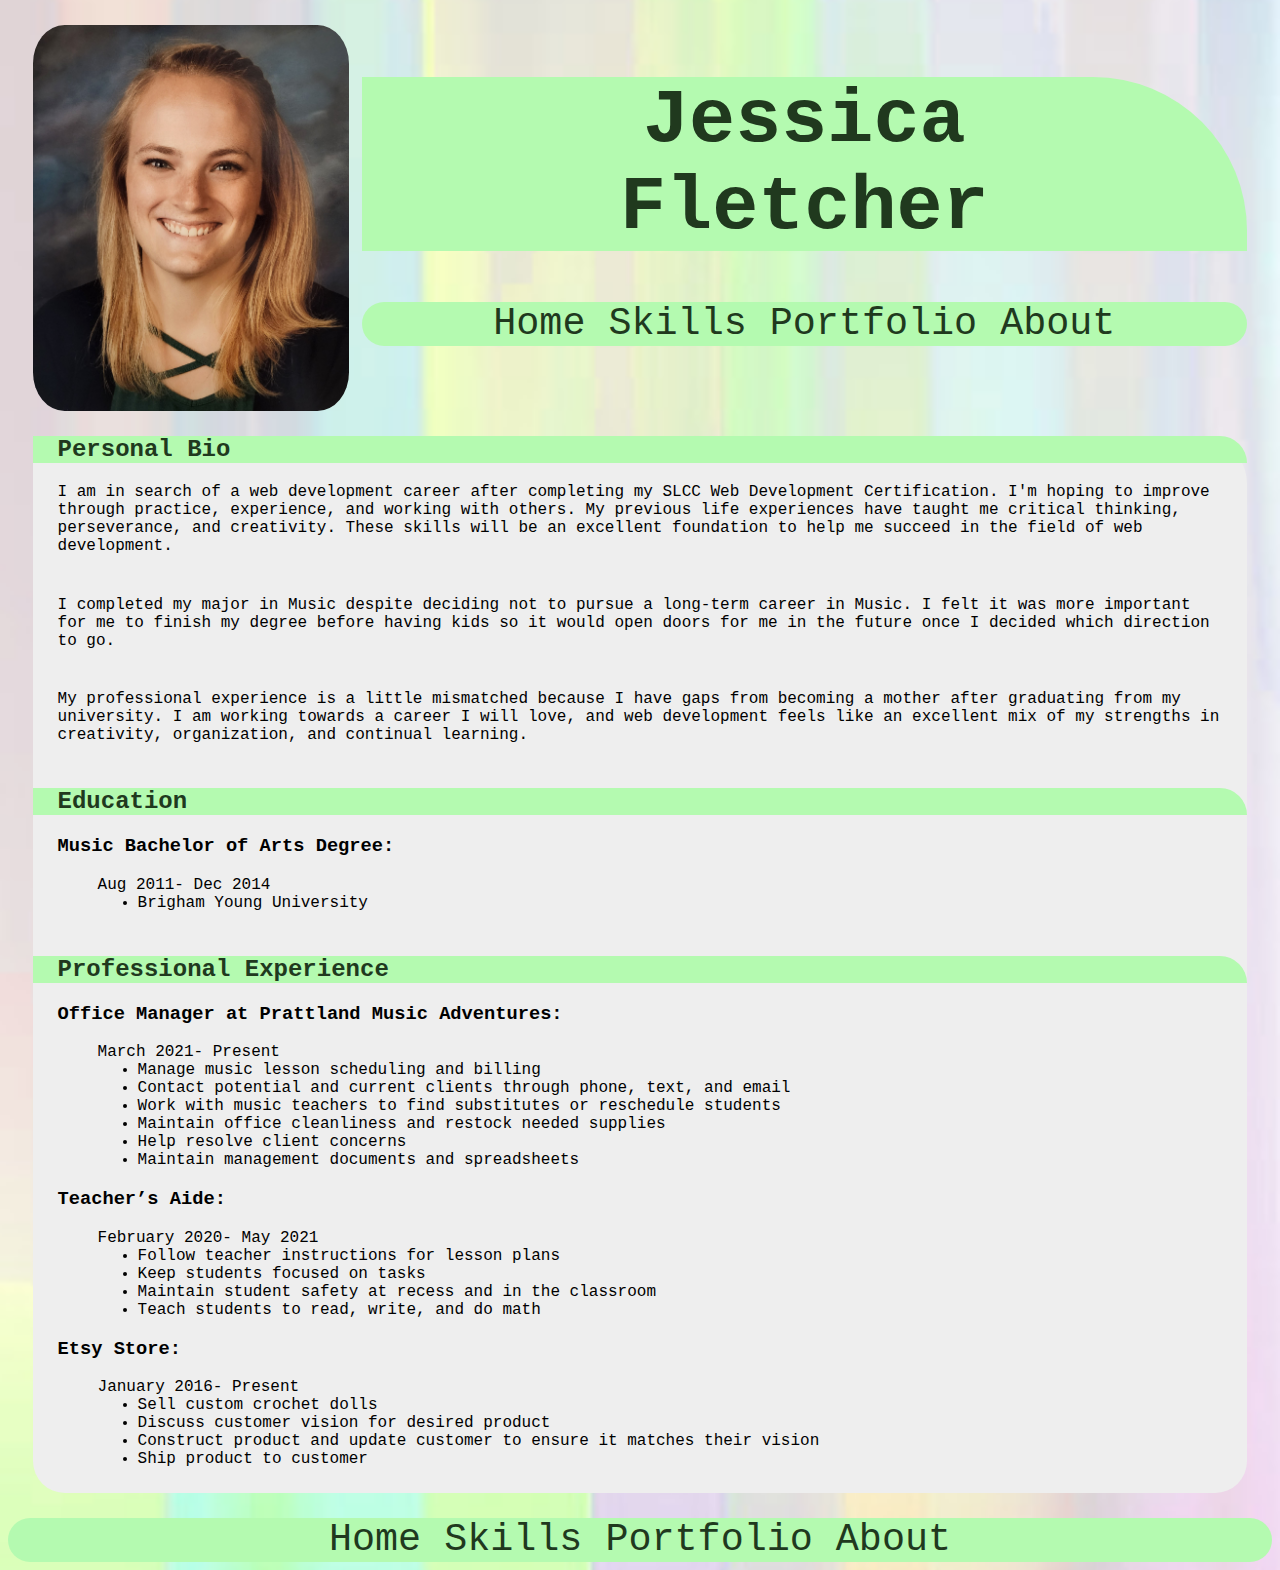
<file: pages/index.html>
<!DOCTYPE html>
<html lang="en">
    <head>
        <link rel="stylesheet" type="text/css" href="css/style.css">
        <meta charset="UTF-8" />
        <meta name="viewport" content="width=device-width, initial-scale=1.0" />
        <title>Jessica Fletcher Resume</title>
    </head>
    <body>
        <header>
            <h1>Jessica<br>Fletcher</h1>
            <nav class="header">
                        <a href="index.html" title="Resume Home">Home</a>
                        <a href="skills.html" title="Skills">Skills</a>
                        <a href="portfolio.html" title="Resume Portfolio">Portfolio</a>
                        <a href="about.html" title="About Jessica">About</a>
            </nav>
            <img src="../images/headshot.jpg" alt="Headshot of Jessica Fletcher">
        </header>
        <article>
            <section>
                <h2>Personal Bio</h2>
                    <p>I am in search of a web development career after completing my SLCC Web Development Certification. I'm hoping to improve through practice, experience, and working with others. My previous life experiences have taught me critical thinking, perseverance, and creativity. These skills will be an excellent foundation to help me succeed in the field of web development. </p>
                    <p>I completed my major in Music despite deciding not to pursue a long-term career in Music. I felt it was more important for me to finish my degree before having kids so it would open doors for me in the future once I decided which direction to go.</p>
                    <p>My professional experience is a little mismatched because I have gaps from becoming a mother after graduating from my university. I am working towards a career I will love, and web development feels like an excellent mix of my strengths in creativity, organization, and continual learning. </p>
            </section>
            <section>
                <h2>Education</h2>
                    <dl>
                        <dt><h3>Music Bachelor of Arts Degree:</h3></dt>
                        <dd>Aug 2011- Dec 2014
                            <ul>
                                <li>Brigham Young University</li>
                            </ul>
                        </dd>
                    </dl>
            </section>
            <section>
                <h2>Professional Experience</h2>
                    <dl>
                        <dt><h3>Office Manager at Prattland Music Adventures:</h3></dt>
                            <dd>March 2021- Present
                                <ul>
                                    <li>Manage music lesson scheduling and billing</li>
                                    <li>Contact potential and current clients through phone, text, and email</li>
                                    <li>Work with music teachers to find substitutes or reschedule students</li>
                                    <li>Maintain office cleanliness and restock needed supplies</li>
                                    <li>Help resolve client concerns</li>
                                    <li>Maintain management documents and spreadsheets</li>
                                </ul>
                            </dd>
                        <dt><h3>Teacher’s Aide:</h3></dt>
                            <dd>February 2020- May 2021
                                <ul>
                                    <li>Follow teacher instructions for lesson plans</li>
                                    <li>Keep students focused on tasks</li>
                                    <li>Maintain student safety at recess and in the classroom</li>
                                    <li>Teach students to read, write, and do math</li>
                                </ul>
                            </dd>
                        <dt><h3>Etsy Store:</h3></dt>
                            <dd>January 2016- Present
                                <ul>
                                    <li>Sell custom crochet dolls</li>
                                    <li>Discuss customer vision for desired product</li>
                                    <li>Construct product and update customer to ensure it matches their vision</li>
                                    <li>Ship product to customer</li>
                                </ul>
                            </dd>
                    </dl>
            </section>
        </article>
        <footer>
            <nav>
                <a href="index.html" title="Resume Home">Home</a>
                <a href="skills.html" title="Skills">Skills</a>
                <a href="portfolio.html" title="Resume Portfolio">Portfolio</a>
                <a href="about.html" title="About Jessica">About</a>
            </nav>
        </footer>
    </body>
</html>
</file>
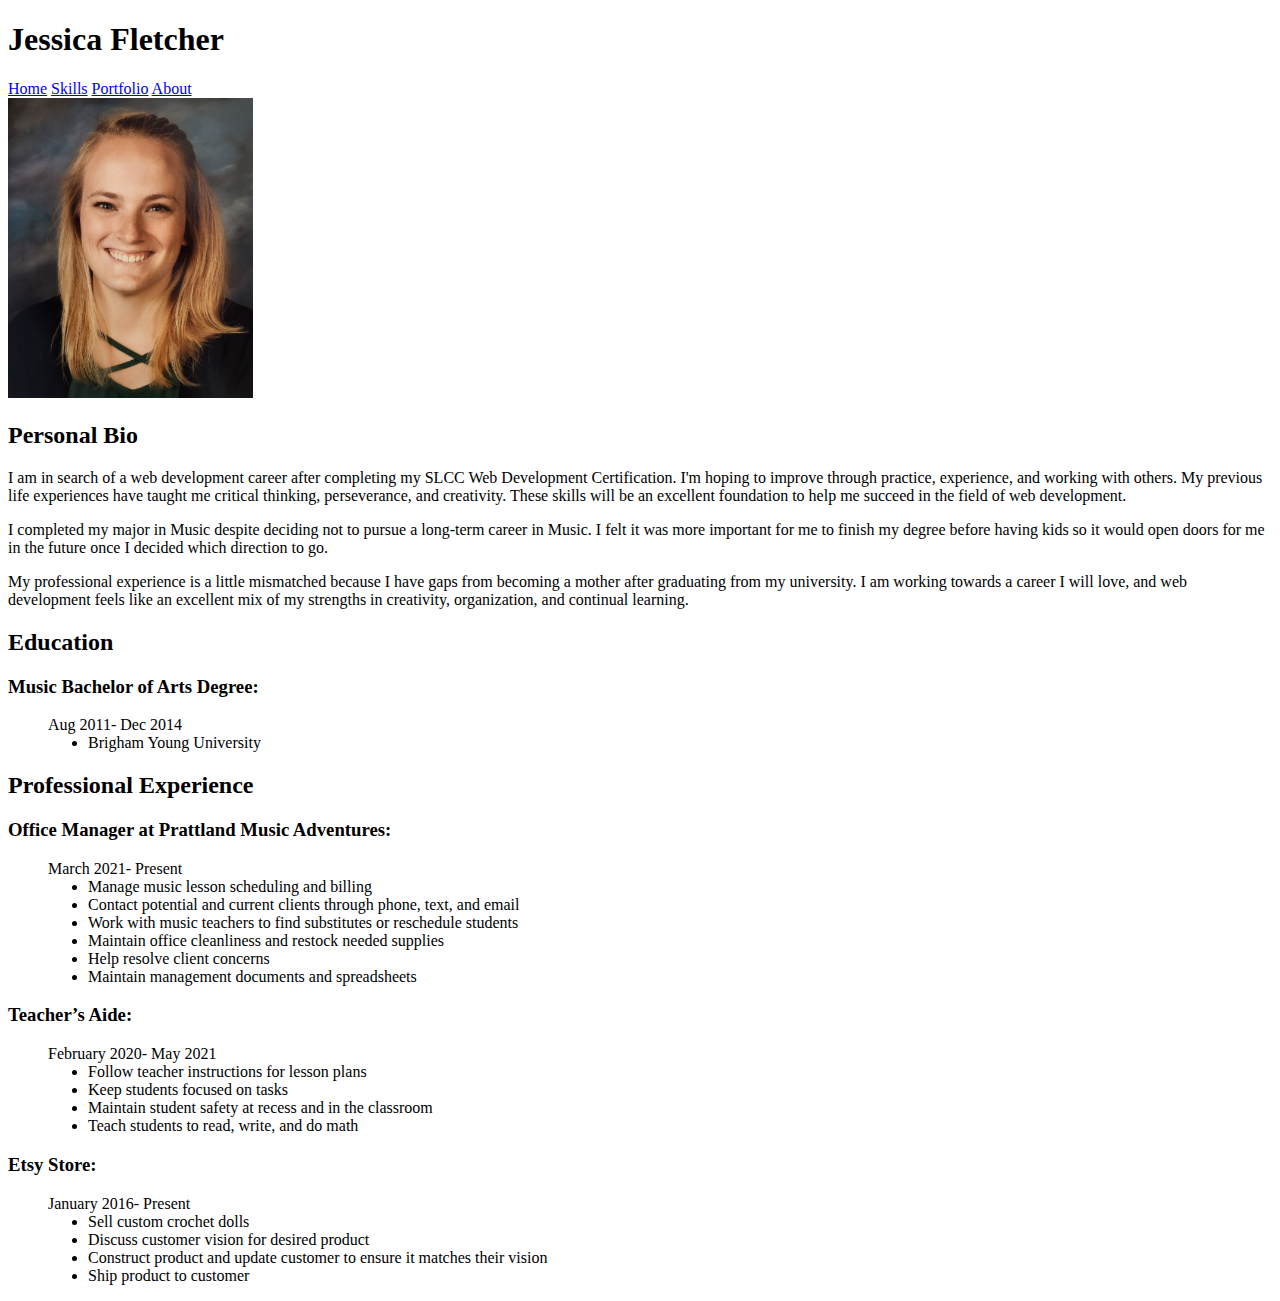
<file: home.html>
<!DOCTYPE html>
<html lang="en">
    <head>
        <meta charset="UTF-8" />
        <meta name="viewport" content="width=device-width, initial-scale=1.0" />
        <title>Jessica Fletcher Resume</title>
    </head>
    <body>
        <header>
            <h1>Jessica Fletcher</h1>
        </header>
        <nav>
                <a href="http://www.jessicafletcher.slccwebdev.com/home.html" title="Resume Home">Home</a>
                <a href="pages/skills.html" title="Skills">Skills</a>
                <a href="pages/portfolio.html" title="Resume Portfolio">Portfolio</a>
                <a href="pages/about.html" title="About Jessica">About</a>
        </nav>
        <aside>
            <img src="pages/images/headshot.jpg" alt="Headshot of Jessica Fletcher" height="300">
        </aside>
        <article>
            <section>
                <h2>Personal Bio</h2>
                    <p>I am in search of a web development career after completing my SLCC Web Development Certification. I'm hoping to improve through practice, experience, and working with others. My previous life experiences have taught me critical thinking, perseverance, and creativity. These skills will be an excellent foundation to help me succeed in the field of web development. </p>
                    <p>I completed my major in Music despite deciding not to pursue a long-term career in Music. I felt it was more important for me to finish my degree before having kids so it would open doors for me in the future once I decided which direction to go.</p>
                    <p>My professional experience is a little mismatched because I have gaps from becoming a mother after graduating from my university. I am working towards a career I will love, and web development feels like an excellent mix of my strengths in creativity, organization, and continual learning. </p>
            </section>
            <section>
                <h2>Education</h2>
                    <dl>
                        <dt><h3>Music Bachelor of Arts Degree:</h3></dt>
                        <dd>Aug 2011- Dec 2014
                            <ul>
                                <li>Brigham Young University</li>
                            </ul>
                        </dd>
                    </dl>
            </section>
            <section>
                <h2>Professional Experience</h2>
                    <dl>
                        <dt><h3>Office Manager at Prattland Music Adventures:</h3></dt>
                            <dd>March 2021- Present
                                <ul>
                                    <li>Manage music lesson scheduling and billing</li>
                                    <li>Contact potential and current clients through phone, text, and email</li>
                                    <li>Work with music teachers to find substitutes or reschedule students</li>
                                    <li>Maintain office cleanliness and restock needed supplies</li>
                                    <li>Help resolve client concerns</li>
                                    <li>Maintain management documents and spreadsheets</li>
                                </ul>
                            </dd>
                        <dt><h3>Teacher’s Aide:</h3></dt>
                            <dd>February 2020- May 2021
                                <ul>
                                    <li>Follow teacher instructions for lesson plans</li>
                                    <li>Keep students focused on tasks</li>
                                    <li>Maintain student safety at recess and in the classroom</li>
                                    <li>Teach students to read, write, and do math</li>
                                </ul>
                            </dd>
                        <dt><h3>Etsy Store:</h3></dt>
                            <dd>January 2016- Present
                                <ul>
                                    <li>Sell custom crochet dolls</li>
                                    <li>Discuss customer vision for desired product</li>
                                    <li>Construct product and update customer to ensure it matches their vision</li>
                                    <li>Ship product to customer</li>
                                </ul>
                            </dd>
                    </dl>
            </section>
        </article>
    </body>
</html>
</file>
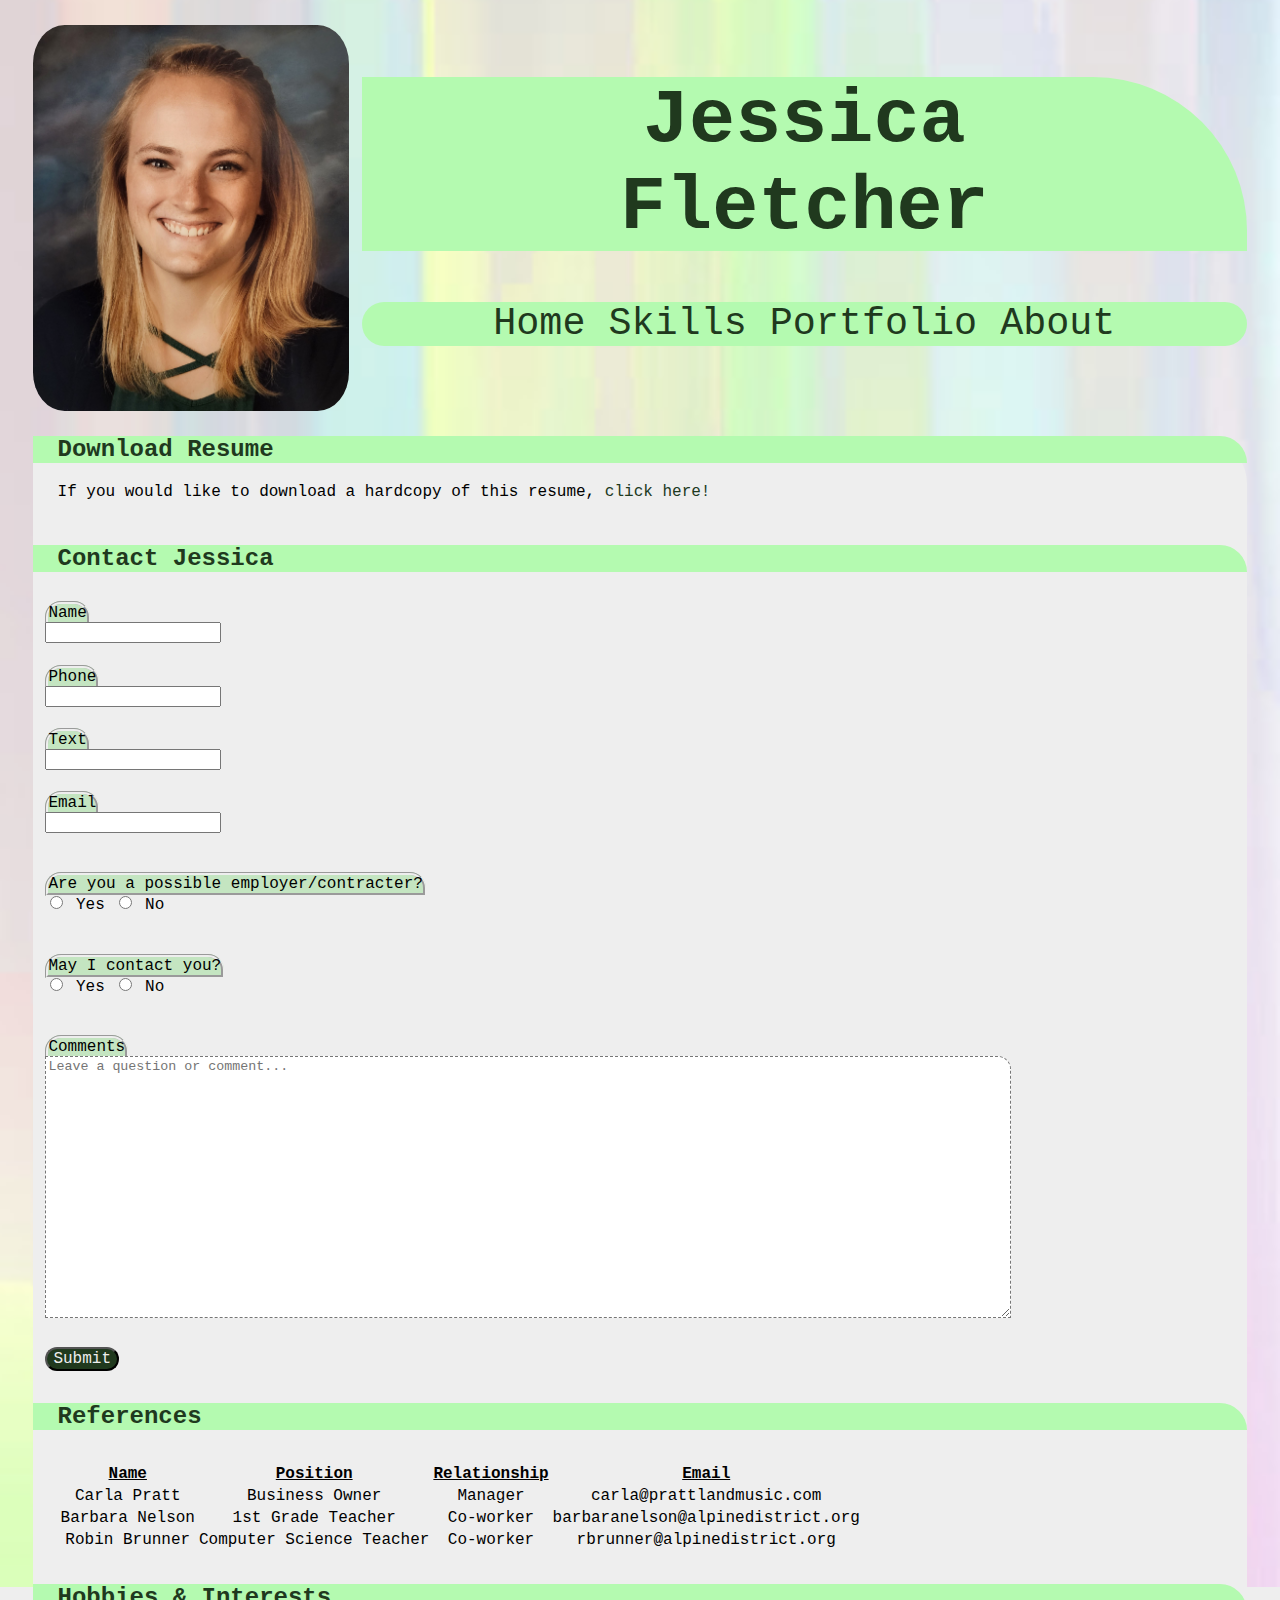
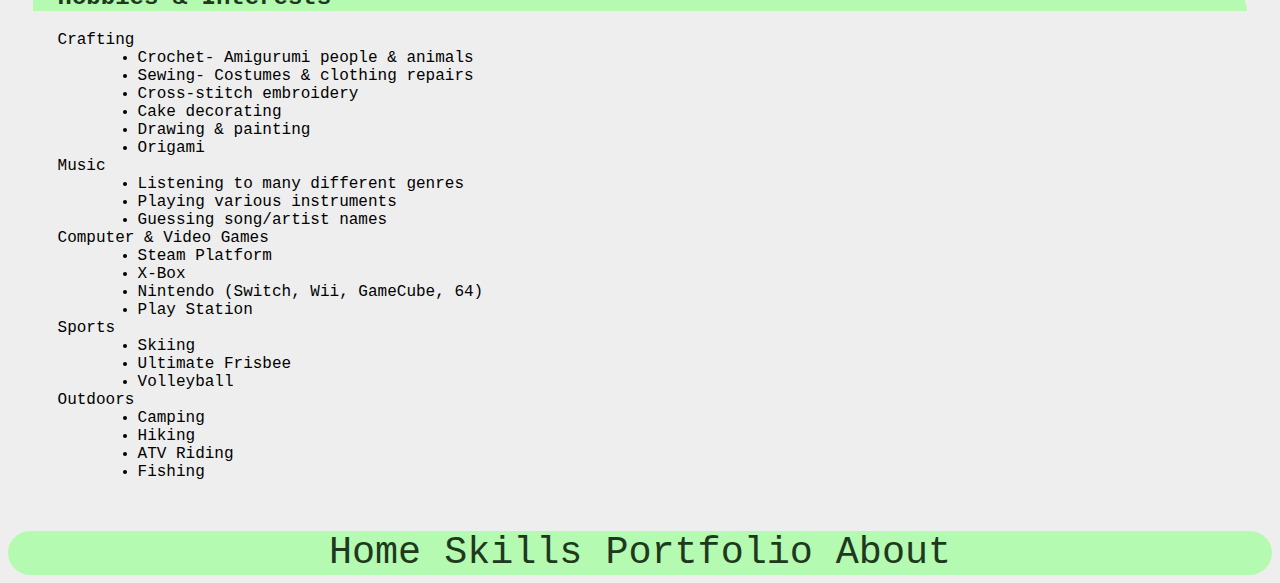
<file: pages/about.html>
<!DOCTYPE html>
<html lang="en">
    <head>
        <link rel="stylesheet" type="text/css" href="css/style.css">
        <meta charset="UTF-8" />
        <meta name="viewport" content="width=device-width, initial-scale=1.0" />
        <title>About Jessica Fletcher</title>
    </head>
    <body>
        <header>
            <h1>Jessica<br>Fletcher</h1>
            <nav class="header">
                        <a href="index.html" title="Resume Home">Home</a>
                        <a href="skills.html" title="Skills">Skills</a>
                        <a href="portfolio.html" title="Resume Portfolio">Portfolio</a>
                        <a href="about.html" title="About Jessica">About</a>
            </nav>
            <img src="../images/headshot.jpg" alt="Headshot of Jessica Fletcher">
        </header>
        <article>
            <section>
                <h2>Download Resume</h2>
                    <p>If you would like to download a hardcopy of this resume, <a href="../documents/resume.pdf" download="../documents/resume.pdf">click here!</a></p>
            </section>
            <section>
                <h2>Contact Jessica</h2>
                    <form action="http://form-test.slccwebdev.com/form-success.php" method="get">
                        <div>
                            <label for="name" class="form-label">Name</label><br>
                                <input type="text" id="name" name="name">
                        </div>
                        <div>
                            <label for="phone" class="form-label">Phone</label><br>
                                <input type="tel" id="phone" name="phone">
                        </div>
                        <div>
                            <label for="text" class="form-label">Text</label><br>
                                <input type="tel" id="text" name="text">
                        </div>
                        <div>
                            <label for="email" class="form-label">Email</label><br>
                                <input type="email" id="email" name="email" required>
                        </div>
                        <br>
                        <div>
                            <label class="form-label">Are you a possible employer/contracter?</label><br>
                                <input type="radio" name="employer" id="yes">
                                    <label for="yes">Yes</label>
                                <input type="radio" name="employer" id="no">
                                    <label for="no">No</label>
                        </div>
                        <br>
                        <div>
                            <label class="form-label">May I contact you?</label><br>
                                <input type="radio" name="contact" id="yes">
                                    <label for="yes">Yes</label>
                                <input type="radio" name="contact" id="no">
                                    <label for="no">No</label>
                        </div>
                        <br>
                        <div>
                            <label for="comments" class="form-label">Comments</label><br>
                                <textarea name="comments" id="comments" placeholder="Leave a question or comment..."></textarea>
                        </div>
                        <div>
                            <button>Submit</button>
                        </div>
                    </form>
            </section>
            <section>
                <h2>References</h2>
                    <table class="references">
                        <tr>
                            <th>Name</th>
                            <th>Position</th>
                            <th>Relationship</th>
                            <th>Email</th>
                        </tr>
                        <tr>
                            <td>Carla Pratt</td>
                            <td>Business Owner</td>
                            <td>Manager</td>
                            <td>carla@prattlandmusic.com</td>
                        </tr>
                        <tr>
                            <td>Barbara Nelson</td>
                            <td>1st Grade Teacher</td>
                            <td>Co-worker</td>
                            <td>barbaranelson@alpinedistrict.org</td>
                        </tr>
                        <tr>
                            <td>Robin Brunner</td>
                            <td>Computer Science Teacher</td>
                            <td>Co-worker</td>
                            <td>rbrunner@alpinedistrict.org</td>
                        </tr>
                    </table>
            </section>
            <section>
                <h2>Hobbies & Interests</h2>
                    <dl>
                        <dt>Crafting</dt>
                            <dd>
                                <ul>
                                    <li>Crochet- Amigurumi people & animals</li>
                                    <li>Sewing- Costumes & clothing repairs</li>
                                    <li>Cross-stitch embroidery</li>
                                    <li>Cake decorating</li>
                                    <li>Drawing & painting</li>
                                    <li>Origami</li>
                                </ul>
                            </dd>
                        <dt>Music</dt>
                            <dd>
                                <ul>
                                    <li>Listening to many different genres</li>
                                    <li>Playing various instruments</li>
                                    <li>Guessing song/artist names</li>
                                </ul>
                            </dd>
                        <dt>Computer & Video Games</dt>
                            <dd>
                                <ul>
                                    <li>Steam Platform</li>
                                    <li>X-Box</li>
                                    <li>Nintendo (Switch, Wii, GameCube, 64)</li>
                                    <li>Play Station</li>
                                </ul>
                            </dd>
                        <dt>Sports</dt>
                            <dd>
                                <ul>
                                    <li>Skiing</li>
                                    <li>Ultimate Frisbee</li>
                                    <li>Volleyball</li>
                                </ul>
                            </dd>
                        <dt>Outdoors</dt>
                            <dd>
                                <ul>
                                    <li>Camping</li>
                                    <li>Hiking</li>
                                    <li>ATV Riding</li>
                                    <li>Fishing</li>
                                </ul>
                            </dd>
                    </dl>
            </section>
        </article>
        <footer>
            <nav>
                <a href="index.html" title="Resume Home">Home</a>
                <a href="skills.html" title="Skills">Skills</a>
                <a href="portfolio.html" title="Resume Portfolio">Portfolio</a>
                <a href="about.html" title="About Jessica">About</a>
            </nav>
        </footer>
    </body>
</html>
</file>
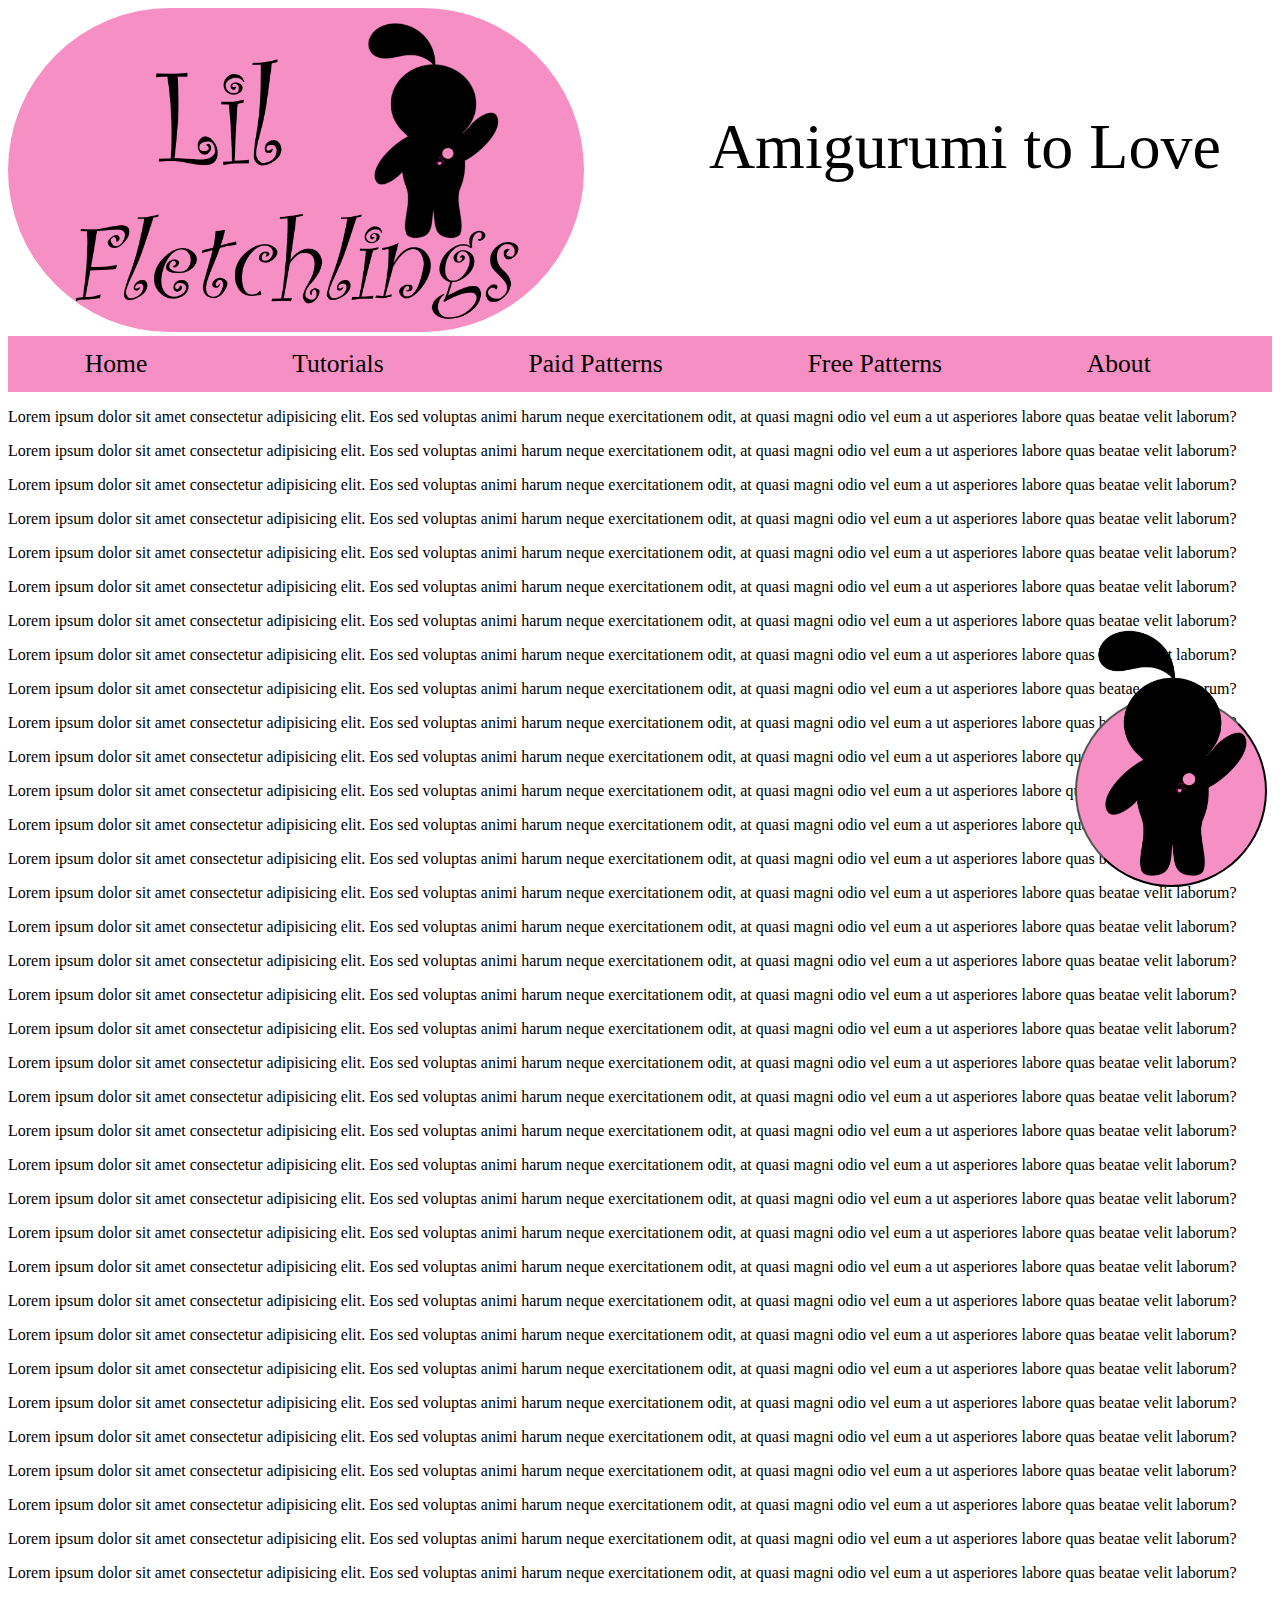
<file: pages/crochet.html>
<!DOCTYPE html>
<html>
    <head>
        <link rel="stylesheet" type="text/css" href="css/crochet.css">
        <meta charset="UTF-8" />
        <meta name="viewport" content="width=device-width, initial-scale=1.0" />
        <title>Lil Fletchlings Crochet</title>
    </head>
    <body>
        <aside>
            <img class="logo" src="../images/fletchlinglogo.png" alt="Little Fletchling Logo">
            <div class="logo-friend">Amigurumi to Love</div>
        </aside>
        <header class="sticky-section">
            <nav>
                <a href="#" title="Home">Home</a>
                <a href="#" title="Tutorials">Tutorials</a>
                <a href="#" title="Paid Patterns">Paid Patterns</a>
                <a href="#" title="Free Patterns">Free Patterns</a>
                <a href="#" title="About">About</a>
            </nav>
        </header>
        <article class="content">
            <section>
                <p>Lorem ipsum dolor sit amet consectetur adipisicing elit. Eos sed voluptas animi harum neque exercitationem odit, at quasi magni odio vel eum a ut asperiores labore quas beatae velit laborum?</p>
                <p>Lorem ipsum dolor sit amet consectetur adipisicing elit. Eos sed voluptas animi harum neque exercitationem odit, at quasi magni odio vel eum a ut asperiores labore quas beatae velit laborum?</p>
                <p>Lorem ipsum dolor sit amet consectetur adipisicing elit. Eos sed voluptas animi harum neque exercitationem odit, at quasi magni odio vel eum a ut asperiores labore quas beatae velit laborum?</p>
                <p>Lorem ipsum dolor sit amet consectetur adipisicing elit. Eos sed voluptas animi harum neque exercitationem odit, at quasi magni odio vel eum a ut asperiores labore quas beatae velit laborum?</p>
                <p>Lorem ipsum dolor sit amet consectetur adipisicing elit. Eos sed voluptas animi harum neque exercitationem odit, at quasi magni odio vel eum a ut asperiores labore quas beatae velit laborum?</p>
                <p>Lorem ipsum dolor sit amet consectetur adipisicing elit. Eos sed voluptas animi harum neque exercitationem odit, at quasi magni odio vel eum a ut asperiores labore quas beatae velit laborum?</p>
                <p>Lorem ipsum dolor sit amet consectetur adipisicing elit. Eos sed voluptas animi harum neque exercitationem odit, at quasi magni odio vel eum a ut asperiores labore quas beatae velit laborum?</p>
                <p>Lorem ipsum dolor sit amet consectetur adipisicing elit. Eos sed voluptas animi harum neque exercitationem odit, at quasi magni odio vel eum a ut asperiores labore quas beatae velit laborum?</p>
                <p>Lorem ipsum dolor sit amet consectetur adipisicing elit. Eos sed voluptas animi harum neque exercitationem odit, at quasi magni odio vel eum a ut asperiores labore quas beatae velit laborum?</p>
                <p>Lorem ipsum dolor sit amet consectetur adipisicing elit. Eos sed voluptas animi harum neque exercitationem odit, at quasi magni odio vel eum a ut asperiores labore quas beatae velit laborum?</p>
                <p>Lorem ipsum dolor sit amet consectetur adipisicing elit. Eos sed voluptas animi harum neque exercitationem odit, at quasi magni odio vel eum a ut asperiores labore quas beatae velit laborum?</p>
                <p>Lorem ipsum dolor sit amet consectetur adipisicing elit. Eos sed voluptas animi harum neque exercitationem odit, at quasi magni odio vel eum a ut asperiores labore quas beatae velit laborum?</p>
                <p>Lorem ipsum dolor sit amet consectetur adipisicing elit. Eos sed voluptas animi harum neque exercitationem odit, at quasi magni odio vel eum a ut asperiores labore quas beatae velit laborum?</p>
                <p>Lorem ipsum dolor sit amet consectetur adipisicing elit. Eos sed voluptas animi harum neque exercitationem odit, at quasi magni odio vel eum a ut asperiores labore quas beatae velit laborum?</p>
                <p>Lorem ipsum dolor sit amet consectetur adipisicing elit. Eos sed voluptas animi harum neque exercitationem odit, at quasi magni odio vel eum a ut asperiores labore quas beatae velit laborum?</p>
                <p>Lorem ipsum dolor sit amet consectetur adipisicing elit. Eos sed voluptas animi harum neque exercitationem odit, at quasi magni odio vel eum a ut asperiores labore quas beatae velit laborum?</p>
                <p>Lorem ipsum dolor sit amet consectetur adipisicing elit. Eos sed voluptas animi harum neque exercitationem odit, at quasi magni odio vel eum a ut asperiores labore quas beatae velit laborum?</p>
                <p>Lorem ipsum dolor sit amet consectetur adipisicing elit. Eos sed voluptas animi harum neque exercitationem odit, at quasi magni odio vel eum a ut asperiores labore quas beatae velit laborum?</p>
                <p>Lorem ipsum dolor sit amet consectetur adipisicing elit. Eos sed voluptas animi harum neque exercitationem odit, at quasi magni odio vel eum a ut asperiores labore quas beatae velit laborum?</p>
                <p>Lorem ipsum dolor sit amet consectetur adipisicing elit. Eos sed voluptas animi harum neque exercitationem odit, at quasi magni odio vel eum a ut asperiores labore quas beatae velit laborum?</p>
                <p>Lorem ipsum dolor sit amet consectetur adipisicing elit. Eos sed voluptas animi harum neque exercitationem odit, at quasi magni odio vel eum a ut asperiores labore quas beatae velit laborum?</p>
                <p>Lorem ipsum dolor sit amet consectetur adipisicing elit. Eos sed voluptas animi harum neque exercitationem odit, at quasi magni odio vel eum a ut asperiores labore quas beatae velit laborum?</p>
                <p>Lorem ipsum dolor sit amet consectetur adipisicing elit. Eos sed voluptas animi harum neque exercitationem odit, at quasi magni odio vel eum a ut asperiores labore quas beatae velit laborum?</p>
                <p>Lorem ipsum dolor sit amet consectetur adipisicing elit. Eos sed voluptas animi harum neque exercitationem odit, at quasi magni odio vel eum a ut asperiores labore quas beatae velit laborum?</p>
                <p>Lorem ipsum dolor sit amet consectetur adipisicing elit. Eos sed voluptas animi harum neque exercitationem odit, at quasi magni odio vel eum a ut asperiores labore quas beatae velit laborum?</p>
                <p>Lorem ipsum dolor sit amet consectetur adipisicing elit. Eos sed voluptas animi harum neque exercitationem odit, at quasi magni odio vel eum a ut asperiores labore quas beatae velit laborum?</p>
                <p>Lorem ipsum dolor sit amet consectetur adipisicing elit. Eos sed voluptas animi harum neque exercitationem odit, at quasi magni odio vel eum a ut asperiores labore quas beatae velit laborum?</p>
                <p>Lorem ipsum dolor sit amet consectetur adipisicing elit. Eos sed voluptas animi harum neque exercitationem odit, at quasi magni odio vel eum a ut asperiores labore quas beatae velit laborum?</p>
                <p>Lorem ipsum dolor sit amet consectetur adipisicing elit. Eos sed voluptas animi harum neque exercitationem odit, at quasi magni odio vel eum a ut asperiores labore quas beatae velit laborum?</p>
                <p>Lorem ipsum dolor sit amet consectetur adipisicing elit. Eos sed voluptas animi harum neque exercitationem odit, at quasi magni odio vel eum a ut asperiores labore quas beatae velit laborum?</p>
                <p>Lorem ipsum dolor sit amet consectetur adipisicing elit. Eos sed voluptas animi harum neque exercitationem odit, at quasi magni odio vel eum a ut asperiores labore quas beatae velit laborum?</p>
                <p>Lorem ipsum dolor sit amet consectetur adipisicing elit. Eos sed voluptas animi harum neque exercitationem odit, at quasi magni odio vel eum a ut asperiores labore quas beatae velit laborum?</p>
                <p>Lorem ipsum dolor sit amet consectetur adipisicing elit. Eos sed voluptas animi harum neque exercitationem odit, at quasi magni odio vel eum a ut asperiores labore quas beatae velit laborum?</p>
                <p>Lorem ipsum dolor sit amet consectetur adipisicing elit. Eos sed voluptas animi harum neque exercitationem odit, at quasi magni odio vel eum a ut asperiores labore quas beatae velit laborum?</p>
                <p>Lorem ipsum dolor sit amet consectetur adipisicing elit. Eos sed voluptas animi harum neque exercitationem odit, at quasi magni odio vel eum a ut asperiores labore quas beatae velit laborum?</p>
                <p>Lorem ipsum dolor sit amet consectetur adipisicing elit. Eos sed voluptas animi harum neque exercitationem odit, at quasi magni odio vel eum a ut asperiores labore quas beatae velit laborum?</p>
            </section>
        </article>
        <footer>
            <button class="help-button">
                <a href="../images/fletchling.png">
                    <img src="../images/fletchling.png" alt="Click Here for Help">
                </a>
            </button>
        </footer>
    </body>
</html>
</file>
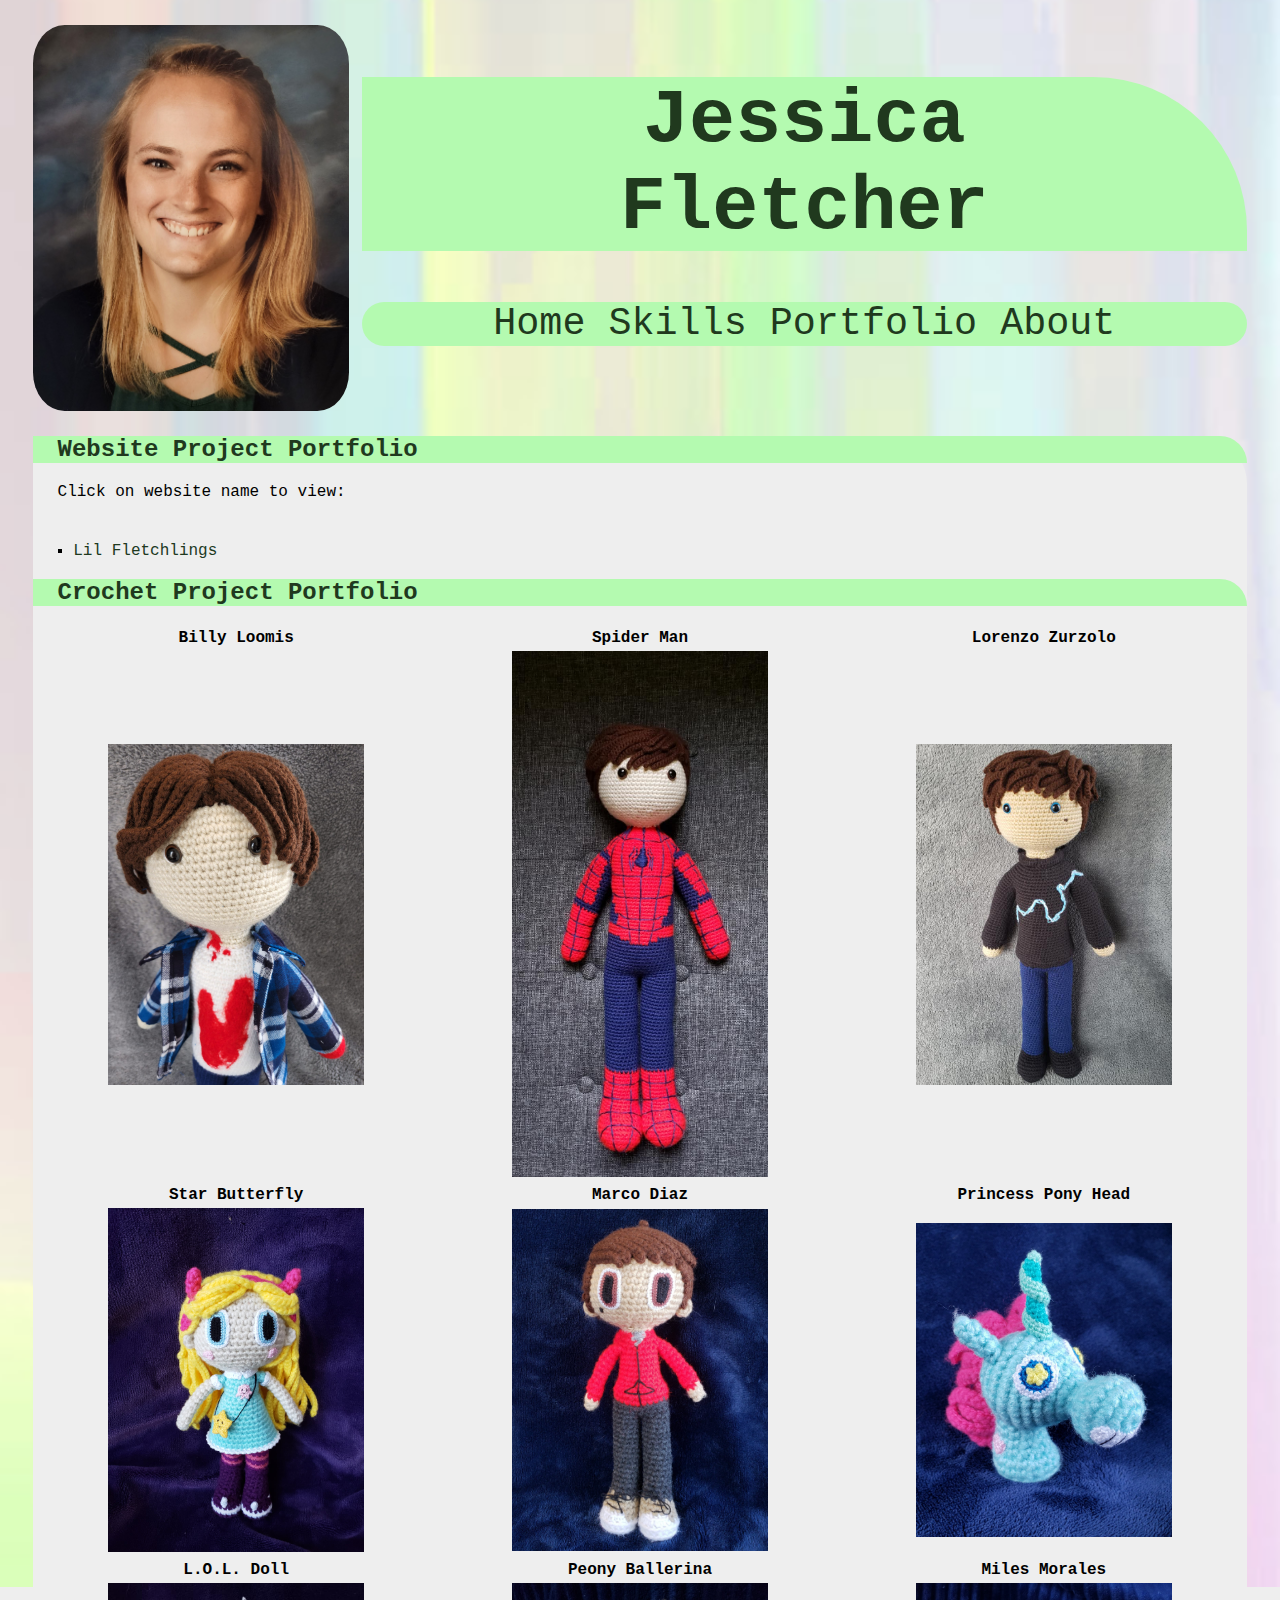
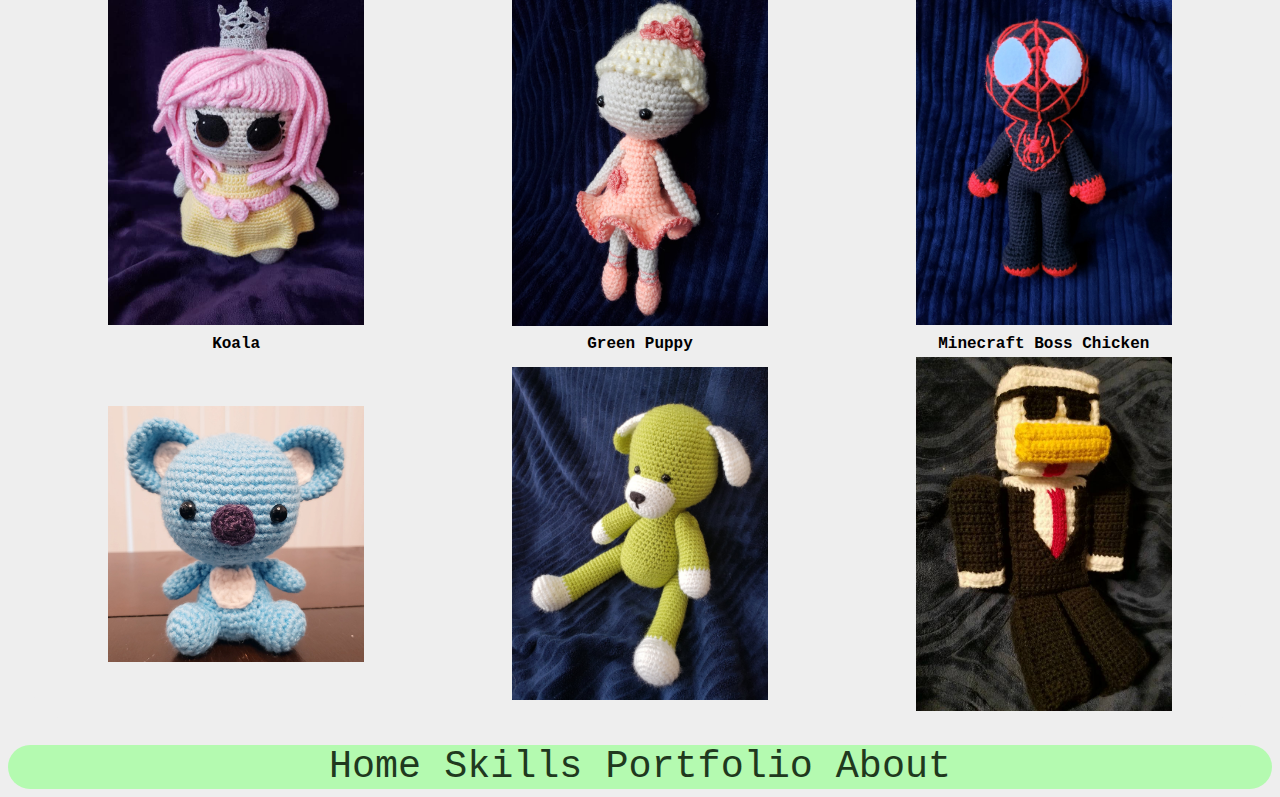
<file: pages/portfolio.html>
<!DOCTYPE html>
<html lang="en">
    <head>
        <link rel="stylesheet" type="text/css" href="css/style.css">
        <meta charset="UTF-8" />
        <meta name="viewport" content="width=device-width, initial-scale=1.0" />
        <title>Jessica Fletcher Portfolio</title>
    </head>
    <body>
        <header>
            <h1>Jessica<br>Fletcher</h1>
            <nav class="header">
                        <a href="index.html" title="Resume Home">Home</a>
                        <a href="skills.html" title="Skills">Skills</a>
                        <a href="portfolio.html" title="Resume Portfolio">Portfolio</a>
                        <a href="about.html" title="About Jessica">About</a>
            </nav>
            <img src="../images/headshot.jpg" alt="Headshot of Jessica Fletcher">
        </header>
        <article>
            <section>
                <h2>Website Project Portfolio</h2>
                    <p>Click on website name to view:</p>
                    <ul>
                        <li class="square-style-list">
                            <a href="crochet.html" target="_blank">Lil Fletchlings</a>
                        </li>
                    </ul>
            </section>
            <section>
                <h2>Crochet Project Portfolio</h2>
                <table class="portfolio">
                    <tr>
                        <th>Billy Loomis</th>
                        <th>Spider Man</th>
                        <th>Lorenzo Zurzolo</th> 
                    </tr>
                    <tr>
                        <td><img src="../images/billyloomis.jpg" alt="Billy Loomis doll" height="200"></td>
                        <td><img src="../images/spiderman.jpg" alt="Spiderman doll" height="200"></td>
                        <td><img src="../images/lorenzozurzolo.jpg" alt="Lorenzo Zurzolo doll" height="200"></td>
                    </tr>
                    <tr>
                        <th>Star Butterfly</th>
                        <th>Marco Diaz</th>
                        <th>Princess Pony Head</th>
                    </tr>
                    <tr>
                        <td><img src="../images/starbutterfly.jpg" alt="Star Butterfly doll" height="200"></td>
                        <td><img src="../images/marcodiaz.jpg" alt="Maro Diaz doll" height="200"></td>
                        <td><img src="../images/princessponyhead.jpg" alt="Princess Pony Head doll" height="200"></td>
                    </tr>
                    <tr>
                        <th>L.O.L. Doll</th>
                        <th>Peony Ballerina</th>
                        <th>Miles Morales</th>
                    </tr>
                    <tr>
                        <td><img src="../images/loldoll.jpg" alt="Crochet version of a L.O.L. Doll" height="200"></td>
                        <td><img src="../images/peonyballerina.jpg" alt="Peony Ballerina doll" height="200"></td>
                        <td><img src="../images/milesmorales.jpg" alt="Miles Morales doll" height="200"></td>
                    </tr>
                    <tr>
                        <th>Koala</th>
                        <th>Green Puppy</th>
                        <th>Minecraft Boss Chicken</th>
                    </tr>
                    <tr>
                        <td><img src="../images/koala.jpg" alt="Koala doll" height="200"></td>
                        <td><img src="../images/greenpuppy.jpg" alt="Green puppy doll" height="200"></td>
                        <td><img src="../images/minecraftbosschicken.jpg" alt="Minecraft Boss Chicken doll" height="200"></td>
                    </tr>
                </table>  
            </section>
        </article>
        <footer>
            <nav>
                <a href="index.html" title="Resume Home">Home</a>
                <a href="skills.html" title="Skills">Skills</a>
                <a href="portfolio.html" title="Resume Portfolio">Portfolio</a>
                <a href="about.html" title="About Jessica">About</a>
            </nav>
        </footer>
    </body>
</html>
</file>
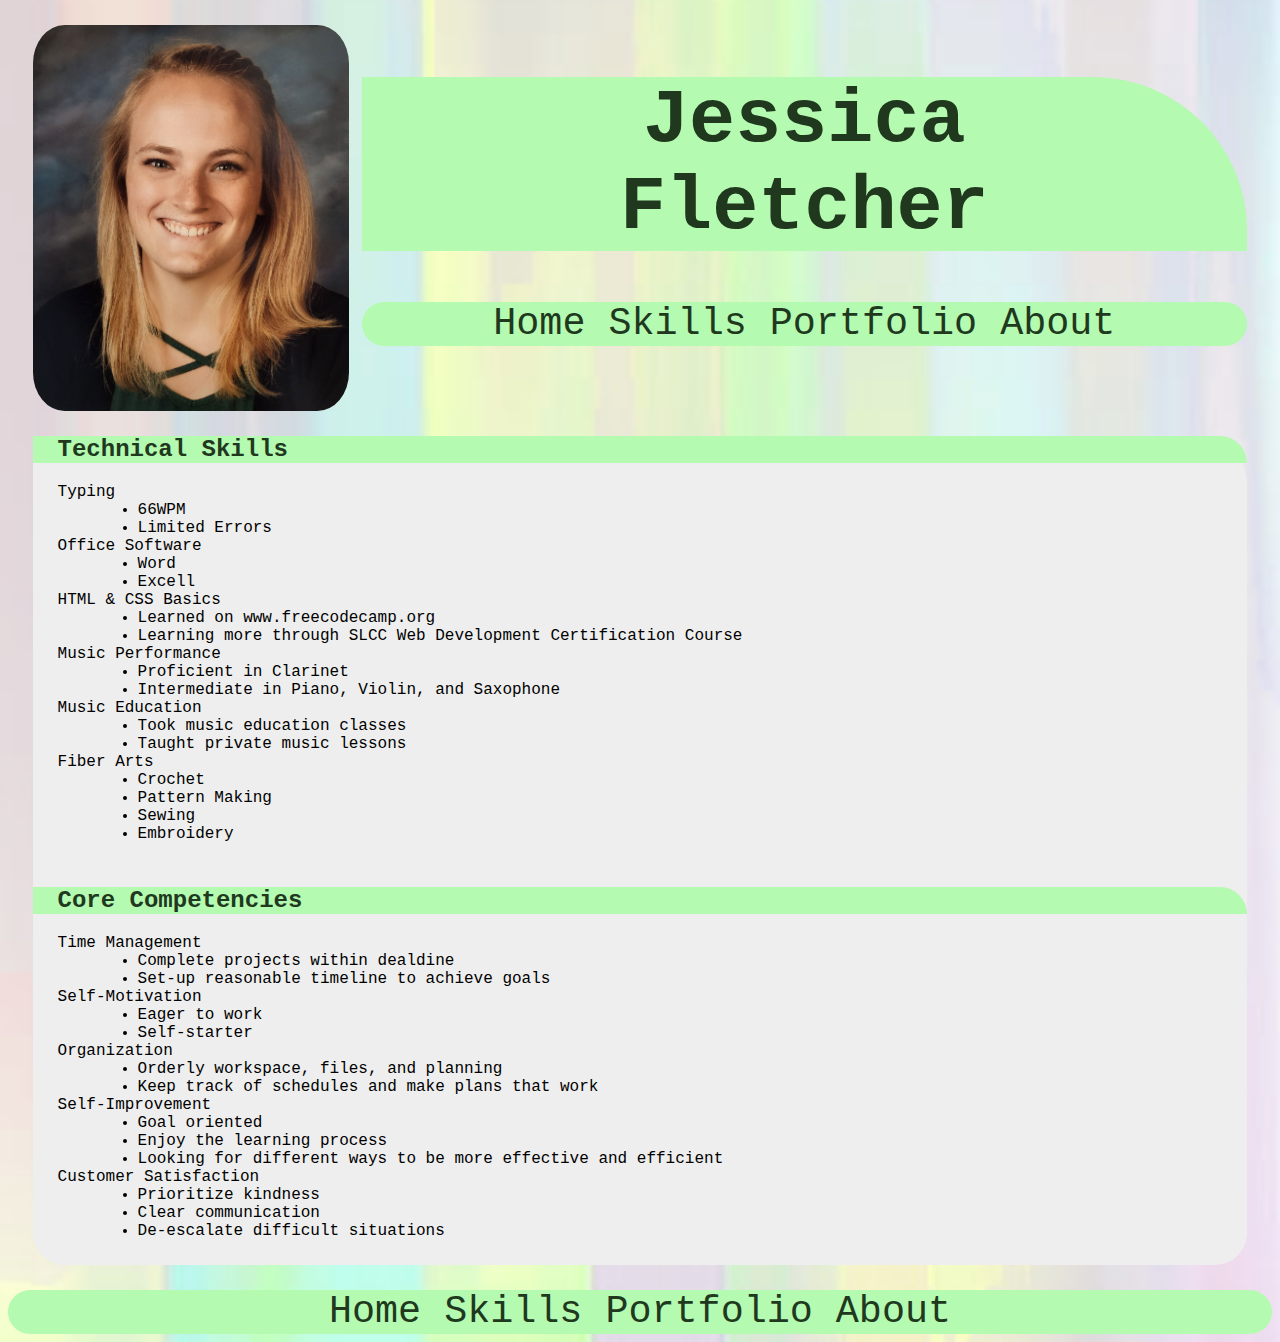
<file: pages/skills.html>
<!DOCTYPE html>
<html lang="en">
    <head>
        <link rel="stylesheet" type="text/css" href="css/style.css">
        <meta charset="UTF-8" />
        <meta name="viewport" content="width=device-width, initial-scale=1.0" />
        <title>Jessica Fletcher Skills</title>
    </head>
    <body>
        <header>
            <h1>Jessica<br>Fletcher</h1>
            <nav class="header">
                        <a href="index.html" title="Resume Home">Home</a>
                        <a href="skills.html" title="Skills">Skills</a>
                        <a href="portfolio.html" title="Resume Portfolio">Portfolio</a>
                        <a href="about.html" title="About Jessica">About</a>
            </nav>
            <img src="../images/headshot.jpg" alt="Headshot of Jessica Fletcher">
        </header>
        <article>
            <section>
                <h2>Technical Skills</h2>
                    <dl>
                        <dt>Typing</dt>
                            <dd>
                                <ul>
                                    <li>66WPM</li>
                                    <li>Limited Errors</li>
                                </ul>
                            </dd>
                        <dt>Office Software</dt>
                            <dd>
                                <ul>
                                    <li>Word</li>
                                    <li>Excell</li>
                                </ul>
                            </dd>
                        <dt>HTML & CSS Basics</dt>
                            <dd>
                                <ul>
                                    <li>Learned on www.freecodecamp.org</li>
                                    <li>Learning more through SLCC Web Development Certification Course</li>
                                </ul>
                            </dd>
                        <dt>Music Performance</dt>
                            <dd>
                                <ul>
                                    <li>Proficient in Clarinet</li>
                                    <li>Intermediate in Piano, Violin, and Saxophone</li>
                                </ul>
                            </dd>
                        <dt>Music Education</dt>
                            <dd>
                                <ul>
                                    <li>Took music education classes</li>
                                    <li>Taught private music lessons</li>
                                </ul>
                            </dd>
                        <dt>Fiber Arts</dt>
                            <dd>
                                <ul>
                                    <li>Crochet</li>
                                    <li>Pattern Making</li>
                                    <li>Sewing</li>
                                    <li>Embroidery</li>
                                </ul>
                            </dd>
                    </dl>
            </section>
            <section>
                <h2>Core Competencies</h2>
                    <dl>
                        <dt>Time Management</dt>
                            <dd>
                                <ul>
                                    <li>Complete projects within dealdine</li>
                                    <li>Set-up reasonable timeline to achieve goals</li>
                                </ul>
                            </dd>
                        <dt>Self-Motivation</dt>
                            <dd>
                                <ul>
                                    <li>Eager to work</li>
                                    <li>Self-starter</li>
                                </ul>
                            </dd>
                        <dt>Organization</dt>
                            <dd>
                                <ul>
                                    <li>Orderly workspace, files, and planning</li>
                                    <li>Keep track of schedules and make plans that work</li>
                                </ul>
                            </dd>
                        <dt>Self-Improvement</dt>
                            <dd>
                                <ul>
                                    <li>Goal oriented</li>
                                    <li>Enjoy the learning process</li>
                                    <li>Looking for different ways to be more effective and efficient</li>
                                </ul>
                            </dd>
                        <dt>Customer Satisfaction</dt>
                            <dd>
                                <ul>
                                    <li>Prioritize kindness</li>
                                    <li>Clear communication</li>
                                    <li>De-escalate difficult situations</li>
                                </ul>
                            </dd>
                    </dl>
            </section>
        </article>
        <footer>
            <nav>
                <a href="index.html" title="Resume Home">Home</a>
                <a href="skills.html" title="Skills">Skills</a>
                <a href="portfolio.html" title="Resume Portfolio">Portfolio</a>
                <a href="about.html" title="About Jessica">About</a>
            </nav>
        </footer>
    </body>
</html>
</file>
<file: pages/css/style.css>
* {
    font-family: 'Courier New', Courier, monospace;
}
body {
    background-color: #eeeeee;
    background-image: url("../../images/rainbowbackground.jpg");
    background-position: center center;
    background-repeat: no-repeat;
    background-attachment: fixed;
    background-size: cover;
}
header {
    height: 10%;
    margin-top: 2%;
}
h1, .header {
    float: right;
    min-width: 70%;
    max-width: 60px;
    text-align: center;
    margin-right: 2%;
}
h1 {
    font-size: 6vw;
    border-top-right-radius: 2em;
    background-color: #b4fab0;
    color: #20391e;
}
:link {
    color: #20391e;
    text-decoration: none;
}
:visited {
    color: #20391e;
}
nav :hover {
    color: #FF47D1;
}
nav :active {
    color: #eeeeee;
}
nav {
    background-color: #b4fab0;
    border-radius: 2em;
    font-size: 3vw;
    color: #20391e;
}
nav a {
    color: #20391e;
}
header img {
    border-radius: 10%;
    width: 25%;
    height: auto;
    margin-left: 2%;
}
article {
    background-color: #eeeeee;
    border-top-right-radius: 3em;
    border-bottom-left-radius: 2em;
    border-bottom-right-radius: 2em;
    margin-left: 2%;
    margin-right: 2%;
    margin-bottom: 2%;
}
h2 {
    background-color: #b4fab0;
    color: #20391e;
    border-top-right-radius: 2em;
    padding-left: 2%;
}
p, dl {
    padding: 0% 2% 2% 2%;
}
form div {
    padding: 1% 1% 1% 1%;
}
.square-style-list {
    list-style:square;
    color: black;
}
.form-label {
    background-color: #c4e5c1;
    border-top-left-radius: 1em;
    border-top-right-radius: 1em;
    border-style: groove;
}
textarea {
    width: 75vw;
    height: 20vw;
    border-style: dashed;
    border-top-right-radius: 1em;
}
button {
    font-size: 1em;
    border-radius: 1em;
    background-color: #20391e;
    color:#eeeeee;
}
.portfolio {
    width: 100%;
    border: 0;
    margin: 0;
    padding: 0;
    text-align: center;
}
table img {
    width: 20vw;
    height: auto;
}
.references {
    width: 100%;
    padding: 1% 2% 1% 2%;
    border: 0;
    margin: 0;
    text-align: center;
    display: block;
    overflow-x: scroll;
    white-space: nowrap;
}
.references th {
    text-decoration: underline;
}
footer {
    text-align: center;
    position: static;
    width: 100%;
    right: 20vw;
    bottom: 1vw;
    left: 20vw;
}
</file>
<file: pages/css/crochet.css>
.logo {
width: 45vw;
border-radius: 30vw;
}
.logo-friend {
    float: right;
    font-size: 5vw;
    font-family:cursive;
    padding: 8vw 4vw .5vw .5vw;
}
.sticky-section {
    overflow: hidden;
    background-color: #f58fc4;
    width: 100%;
    color: black;
    position: sticky;
    top: 0px;
}
:link {
    color: black;
    text-decoration: none;
}
:visited {
    color: black;
}
nav :hover {
    color: #eeeeee;
}
nav :active {
    color: #8c0091;
}
nav a {
    color: black;
    display: inline-block;
    text-align: center;
    font-size: 2vw;
    padding: 1vw 5vw 1vw 6vw;
    text-decoration: none;
    transition: all 0.5s ease 0s;
}
.help-button {
    display: block;
    position: fixed;
    right: 1vw;
    bottom: 1vw;
    height: 15vw;
    width: 15vw;
    background-color: #f58fc4;
    border-radius: 50%;
    float: right;
}
.help-button img {
    position: fixed;
    right: .45vw;
    bottom: .10vw;
    width: 16vw;
}
</file>
